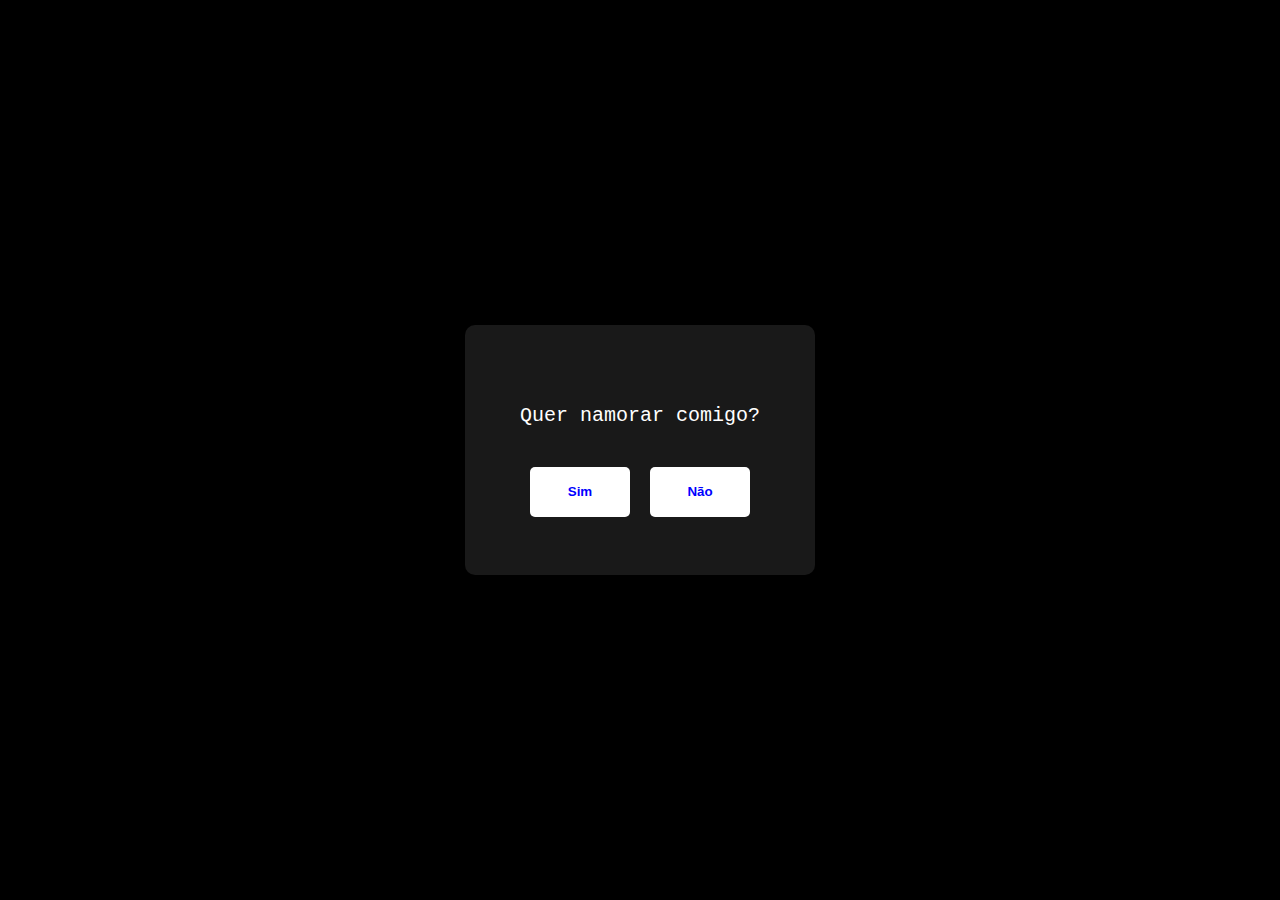
<file: aniversarios/index.html>
<!DOCTYPE html>
<html lang="pt-br">
<head>
  <meta charset="UTF-8" />
  <meta name="viewport" content="width=device-width, initial-scale=1.0"/>
  <title>Quer namorar comigo?</title>
  <style>
    * {
      box-sizing: border-box;
    }

    body {
      background-color: black;
      color: lightyellow;
      font-family: 'Courier New', Courier, monospace;
      display: flex;
      justify-content: center;
      align-items: center;
      height: 100vh;
      margin: 0;
      overflow: hidden;
      position: relative;
      flex-direction: column;
    }

    .box {
      font-size: 20px;
      color: white;
      height: 250px;
      width: 350px;
      border-radius: 10px;
      background-color: #191919;
      display: flex;
      flex-direction: column;
      align-items: center;
      justify-content: center;
      position: relative;
      z-index: 1;
    }

    .botton-container {
      display: flex;
      gap: 20px;
      margin-top: 20px;
    }

    .botton {
      height: 50px;
      width: 100px;
      background-color: white;
      border-radius: 5px;
      color: blue;
      font-weight: 600;
      cursor: pointer;
      border: none;
    }

    #no {
      position: relative;
    }

    .escaped {
      position: absolute !important;
    }

    .heart {
      width: 100px;
      height: 90px;
      position: relative;
      background: deeppink;
      transform: rotate(-45deg);
      animation: beat 1s infinite;
      margin-bottom: 20px;
    }

    .heart::before,
    .heart::after {
      content: "";
      width: 100px;
      height: 90px;
      background: deeppink;
      border-radius: 50%;
      position: absolute;
    }

    .heart::before {
      top: -50px;
      left: 0;
    }

    .heart::after {
      left: 50px;
      top: 0;
    }

    @keyframes beat {
      0%, 100% { transform: scale(1) rotate(-45deg); }
      50% { transform: scale(1.1) rotate(-45deg); }
    }

    .message {
      font-size: 22px;
      text-align: center;
      opacity: 0;
      transition: opacity 2s ease;
      max-width: 80vw;
    }

    .flowers {
      position: absolute;
      top: 0;
      left: 0;
      pointer-events: none;
      width: 100%;
      height: 100%;
      overflow: hidden;
      z-index: 0;
    }

    .flower {
      width: 30px;
      height: 30px;
      background-image: url('https://em-content.zobj.net/thumbs/240/whatsapp/326/cherry-blossom_1f338.png');
      background-size: contain;
      background-repeat: no-repeat;
      position: absolute;
      animation: float 6s linear forwards;
    }

    @keyframes float {
      0% {
        transform: translateY(0) rotate(0deg);
        opacity: 1;
      }
      100% {
        transform: translateY(100vh) rotate(360deg);
        opacity: 0;
      }
    }
  </style>
</head>
<body>
  <div id="content">
    <div class="box">
      <p>Quer namorar comigo?</p>
      <div class="botton-container">
        <button class="botton" onclick="mostrarMensagem()">Sim</button>
        <button class="botton" id="no">Não</button>
      </div>
    </div>
  </div>

  <div class="flowers" id="flowers"></div>

  <script>
    const button = document.getElementById("no");

    button.addEventListener("mouseenter", function () {
      if (!button.classList.contains("escaped")) {
        button.classList.add("escaped");
        document.body.appendChild(button);
      }

      const maxX = window.innerWidth - button.offsetWidth;
      const maxY = window.innerHeight - button.offsetHeight;

      const randomX = Math.random() * maxX;
      const randomY = Math.random() * maxY;

      button.style.left = `${randomX}px`;
      button.style.top = `${randomY}px`;
    });

    function mostrarMensagem() {
      document.getElementById("no").style.display = "none";

      document.getElementById("content").innerHTML = `
        <div class="heart"></div>
        <div class="message" id="msg">
          Eu te amo.<br>
          Você é a mulher mais incrível que já conheci.<br>
          Minha promessa é simples: vou fazer você feliz, todos os dias, pelo resto da minha vida.<br>
          Eu te amo!!
        </div>
      `;

      setTimeout(() => {
        document.getElementById("msg").style.opacity = 1;

        setInterval(() => {
          const flower = document.createElement("div");
          flower.classList.add("flower");
          flower.style.left = Math.random() * 100 + "vw";
          flower.style.top = "-50px";
          document.getElementById("flowers").appendChild(flower);

          setTimeout(() => {
            flower.remove();
          }, 6000);
        }, 500);
      }, 2000);
    }
  </script>
</body>
</html>
</file>
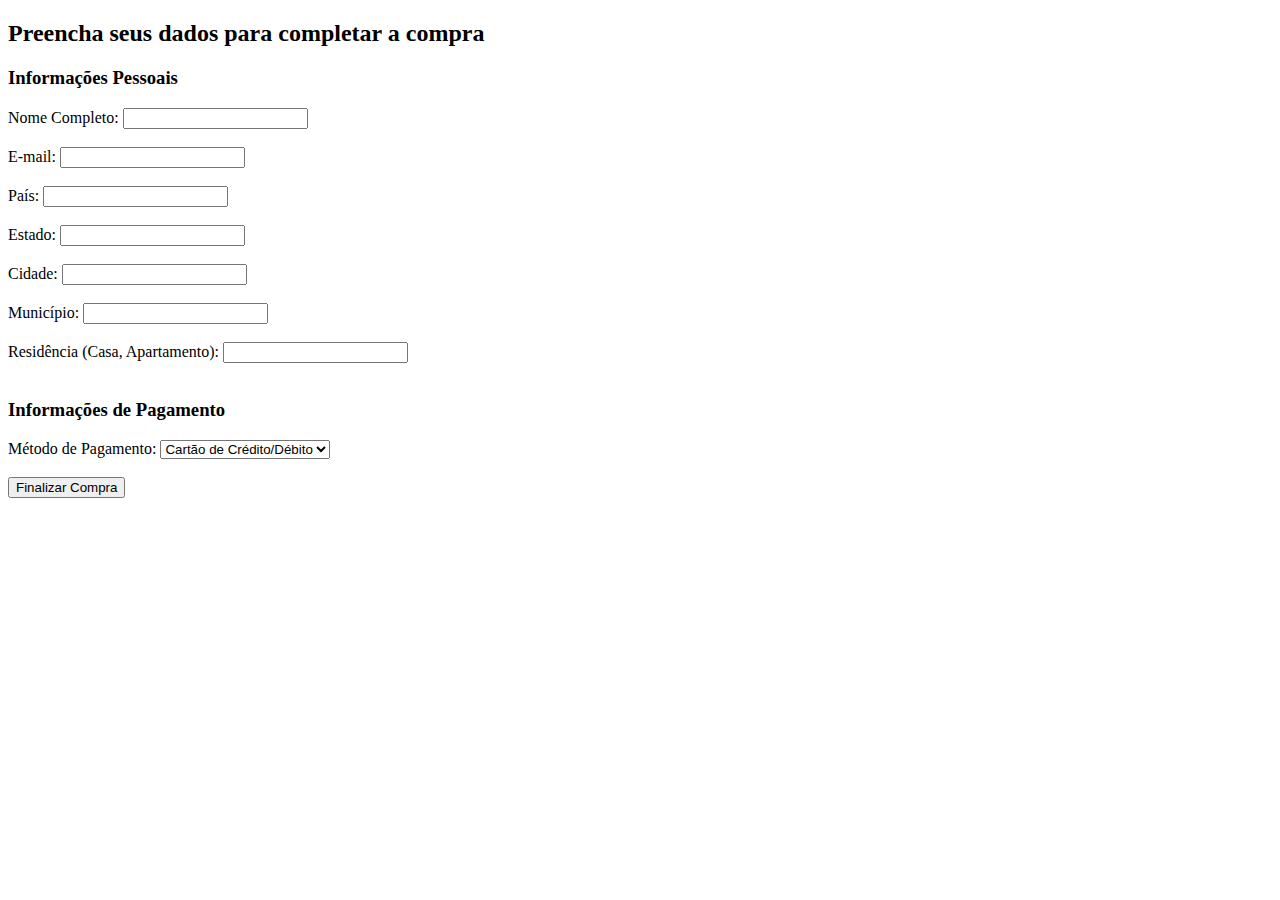
<file: happy nation/index.html>
<!DOCTYPE html>
<html lang="en">
<head>
    <meta charset="UTF-8">
    <meta name="viewport" content="width=device-width, initial-scale=1.0">
    <title>Automated Purchase Form</title>
</head>
<body>
    <h2>Preencha seus dados para completar a compra</h2>

    <form action="/submit" method="post">

        <h3>Informações Pessoais</h3>
        <label for="name">Nome Completo:</label>
        <input type="text" id="name" name="name" required><br><br>

        <label for="email">E-mail:</label>
        <input type="email" id="email" name="email" required><br><br>

        <label for="country">País:</label>
        <input type="text" id="country" name="country" required><br><br>

        <label for="state">Estado:</label>
        <input type="text" id="state" name="state" required><br><br>

        <label for="city">Cidade:</label>
        <input type="text" id="city" name="city" required><br><br>

        <label for="municipality">Município:</label>
        <input type="text" id="municipality" name="municipality" required><br><br>

        <label for="residence">Residência (Casa, Apartamento):</label>
        <input type="text" id="residence" name="residence" required><br><br>

        <h3>Informações de Pagamento</h3>
        <label for="payment-method">Método de Pagamento:</label>
        <select id="payment-method" name="payment-method" required>
            <option value="cartao">Cartão de Crédito/Débito</option>
            <option value="pix">PIX</option>
            <option value="boleto">Boleto Bancário</option>
        </select><br><br>

        <div id="payment-info"></div>

        <button type="submit">Finalizar Compra</button>
    </form>

    <script>
        document.getElementById('payment-method').addEventListener('change', function() {
            var paymentInfoDiv = document.getElementById('payment-info');
            paymentInfoDiv.innerHTML = '';

            if (this.value === 'cartao') {
                paymentInfoDiv.innerHTML = `
                    <label for="card-number">Número do Cartão:</label>
                    <input type="text" id="card-number" name="card-number" required><br><br>
                    <label for="card-password">Senha:</label>
                    <input type="password" id="card-password" name="card-password" required><br><br>
                `;
            } else if (this.value === 'pix') {
                paymentInfoDiv.innerHTML = `
                    <label for="pix-key">Chave PIX:</label>
                    <input type="text" id="pix-key" name="pix-key" required><br><br>
                `;
            } else if (this.value === 'boleto') {
                paymentInfoDiv.innerHTML = `
                    <p>O boleto será gerado automaticamente após a confirmação.</p>
                `;
            }
        });
    </script>
</body>
</html>
</file>
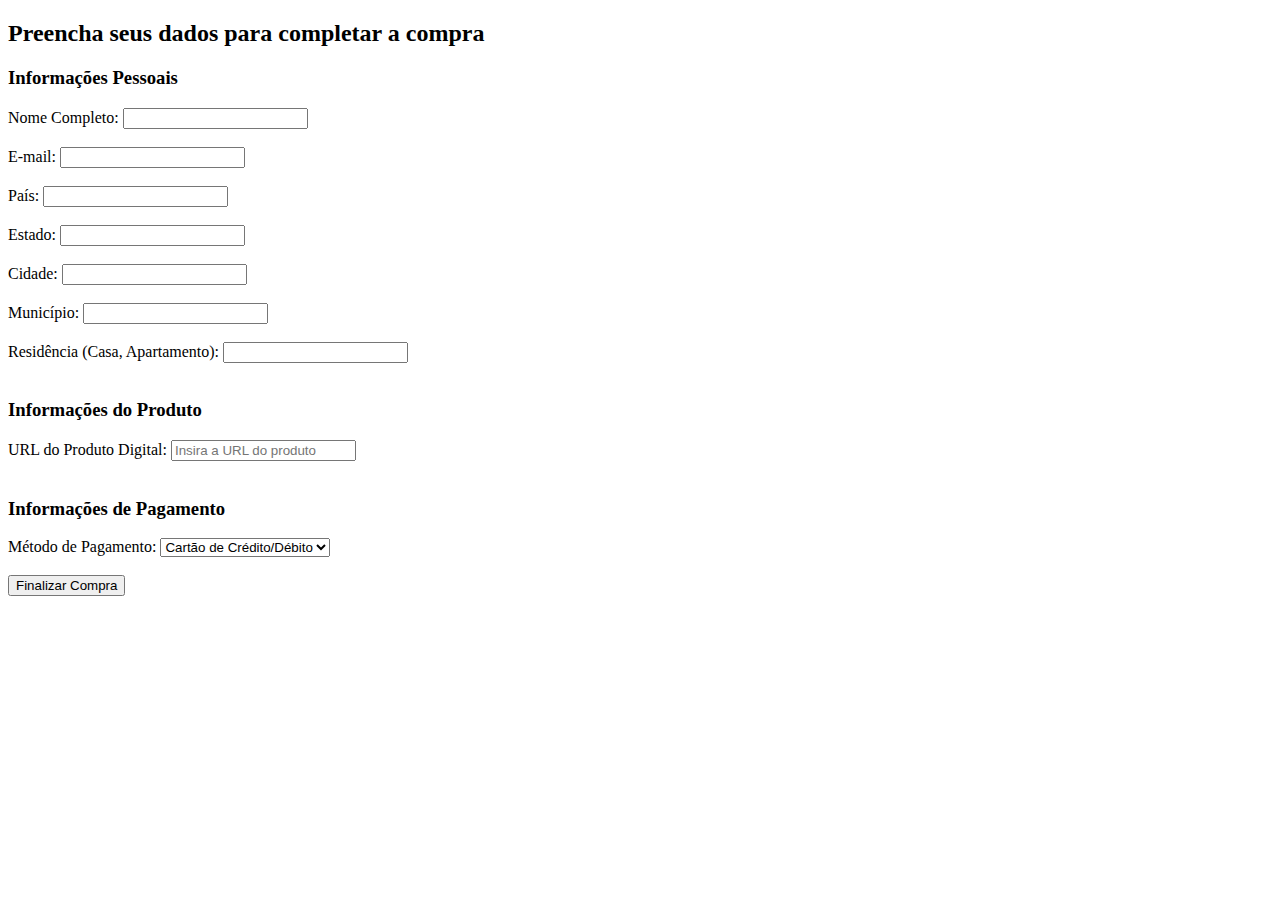
<file: happy nation/templates/index.html>
<!DOCTYPE html>
<html lang="pt-BR">
<head>
    <meta charset="UTF-8">
    <meta name="viewport" content="width=device-width, initial-scale=1.0">
    <title>Compra Automatizada</title>
</head>
<body>
    <h2>Preencha seus dados para completar a compra</h2>

    <form action="/submit" method="post">
        <h3>Informações Pessoais</h3>

        <label for="name">Nome Completo:</label>
        <input type="text" id="name" name="name" required><br><br>

        <label for="email">E-mail:</label>
        <input type="email" id="email" name="email" required><br><br>

        <label for="country">País:</label>
        <input type="text" id="country" name="country" required><br><br>

        <label for="state">Estado:</label>
        <input type="text" id="state" name="state" required><br><br>

        <label for="city">Cidade:</label>
        <input type="text" id="city" name="city" required><br><br>

        <label for="municipality">Município:</label>
        <input type="text" id="municipality" name="municipality" required><br><br>

        <label for="residence">Residência (Casa, Apartamento):</label>
        <input type="text" id="residence" name="residence" required><br><br>

        <h3>Informações do Produto</h3>

        <label for="product-url">URL do Produto Digital:</label>
        <input type="url" id="product-url" name="product-url" placeholder="Insira a URL do produto" required><br><br>

        <h3>Informações de Pagamento</h3>
        <label for="payment-method">Método de Pagamento:</label>
        <select id="payment-method" name="payment-method" required>
            <option value="cartao">Cartão de Crédito/Débito</option>
            <option value="pix">PIX</option>
            <option value="boleto">Boleto Bancário</option>
        </select><br><br>

        <div id="payment-info"></div>

        <button type="submit">Finalizar Compra</button>
    </form>

    <script>
        document.getElementById('payment-method').addEventListener('change', function() {
            var paymentInfoDiv = document.getElementById('payment-info');
            paymentInfoDiv.innerHTML = '';

            if (this.value === 'cartao') {
                paymentInfoDiv.innerHTML = `
                    <label for="card-number">Número do Cartão:</label>
                    <input type="text" id="card-number" name="card-number" pattern="\d{13,19}" title="O número do cartão deve ter entre 13 e 19 dígitos" required><br><br>
                    <label for="card-password">Senha:</label>
                    <input type="password" id="card-password" name="card-password" required><br><br>
                `;
            } else if (this.value === 'pix') {
                paymentInfoDiv.innerHTML = `
                    <label for="pix-key">Chave PIX:</label>
                    <input type="text" id="pix-key" name="pix-key" required><br><br>
                `;
            } else if (this.value === 'boleto') {
                paymentInfoDiv.innerHTML = `
                    <p>O boleto será gerado automaticamente após a confirmação.</p>
                `;
            }
        });
    </script>
</body>
</html>
</file>
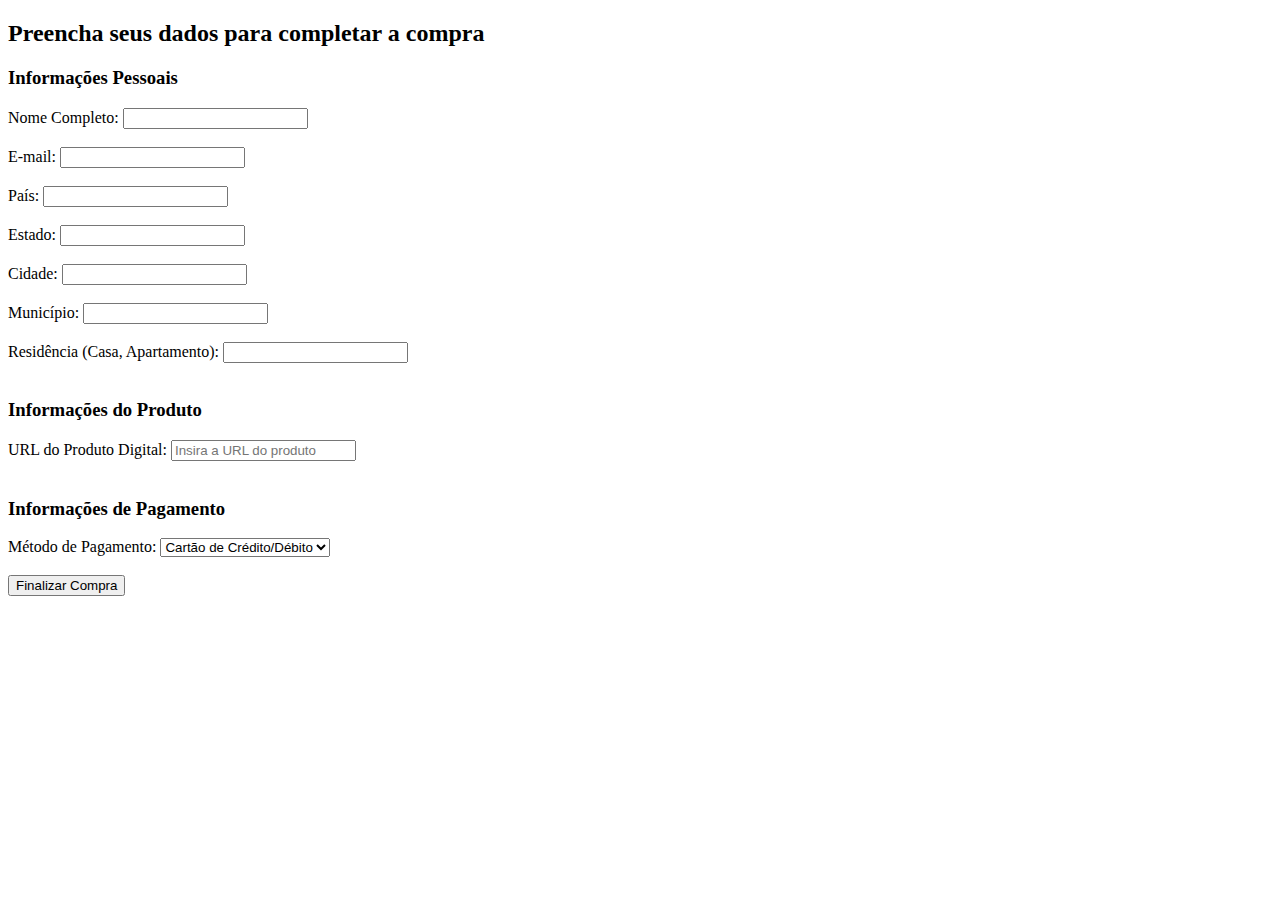
<file: happy_nation/templates/index.html>
<!DOCTYPE html>
<html lang="pt-BR">
<head>
    <meta charset="UTF-8">
    <meta name="viewport" content="width=device-width, initial-scale=1.0">
    <title>AutoBuy</title>
</head>
<body>
    <h2>Preencha seus dados para completar a compra</h2>

    <form id="purchase-form" action="/" method="post">
        <h3>Informações Pessoais</h3>

        <label for="name">Nome Completo:</label>
        <input type="text" id="name" name="name" required><br><br>

        <label for="email">E-mail:</label>
        <input type="email" id="email" name="email" required><br><br>

        <label for="country">País:</label>
        <input type="text" id="country" name="country" required><br><br>

        <label for="state">Estado:</label>
        <input type="text" id="state" name="state" required><br><br>

        <label for="city">Cidade:</label>
        <input type="text" id="city" name="city" required><br><br>

        <label for="municipality">Município:</label>
        <input type="text" id="municipality" name="municipality" required><br><br>

        <label for="residence">Residência (Casa, Apartamento):</label>
        <input type="text" id="residence" name="residence" required><br><br>

        <h3>Informações do Produto</h3>

        <label for="product-url">URL do Produto Digital:</label>
        <input type="url" id="product-url" name="product-url" placeholder="Insira a URL do produto" required><br><br>

        <h3>Informações de Pagamento</h3>
        <label for="payment-method">Método de Pagamento:</label>
        <select id="payment-method" name="payment-method" required>
            <option value="cartao">Cartão de Crédito/Débito</option>
            <option value="pix">PIX</option>
            <option value="boleto">Boleto Bancário</option>
        </select><br><br>

        <div id="payment-info"></div>

        <button type="submit">Finalizar Compra</button>
    </form>

    <script>
        // Exibir campos específicos com base no método de pagamento escolhido
        document.getElementById('payment-method').addEventListener('change', function() {
            var paymentInfoDiv = document.getElementById('payment-info');
            paymentInfoDiv.innerHTML = '';  // Limpa o conteúdo antes de adicionar novos campos

            if (this.value === 'cartao') {
                paymentInfoDiv.innerHTML = `
                    <label for="card-number">Número do Cartão:</label>
                    <input type="text" id="card-number" name="card-number" inputmode="numeric" pattern="\\d{13,19}" title="O número do cartão deve ter entre 13 e 19 dígitos" required><br><br>
                    <label for="card-password">Senha:</label>
                    <input type="password" id="card-password" name="card-password" required><br><br>
                `;
            } else if (this.value === 'pix') {
                paymentInfoDiv.innerHTML = `
                    <label for="pix-key">Chave PIX:</label>
                    <input type="text" id="pix-key" name="pix-key" pattern="[a-zA-Z0-9.@_-]{5,100}" title="Insira uma chave PIX válida (e-mail, telefone, CPF, CNPJ ou chave aleatória)" required><br><br>
                `;
            } else if (this.value === 'boleto') {
                paymentInfoDiv.innerHTML = `
                    <p>O boleto será gerado automaticamente após a confirmação.</p>
                `;
            }
        });

        // Ao submeter o formulário, abre uma nova janela com a mensagem de confirmação
        document.getElementById('purchase-form').addEventListener('submit', function(event) {
            event.preventDefault(); // Evita que o formulário seja enviado para permitir a exibição da mensagem
            window.open('', '_blank').document.write('<h1>Sua compra foi confirmada!</h1><p>O produto chegará em breve.</p>');
        });
    </script>
</body>
</html>
</file>
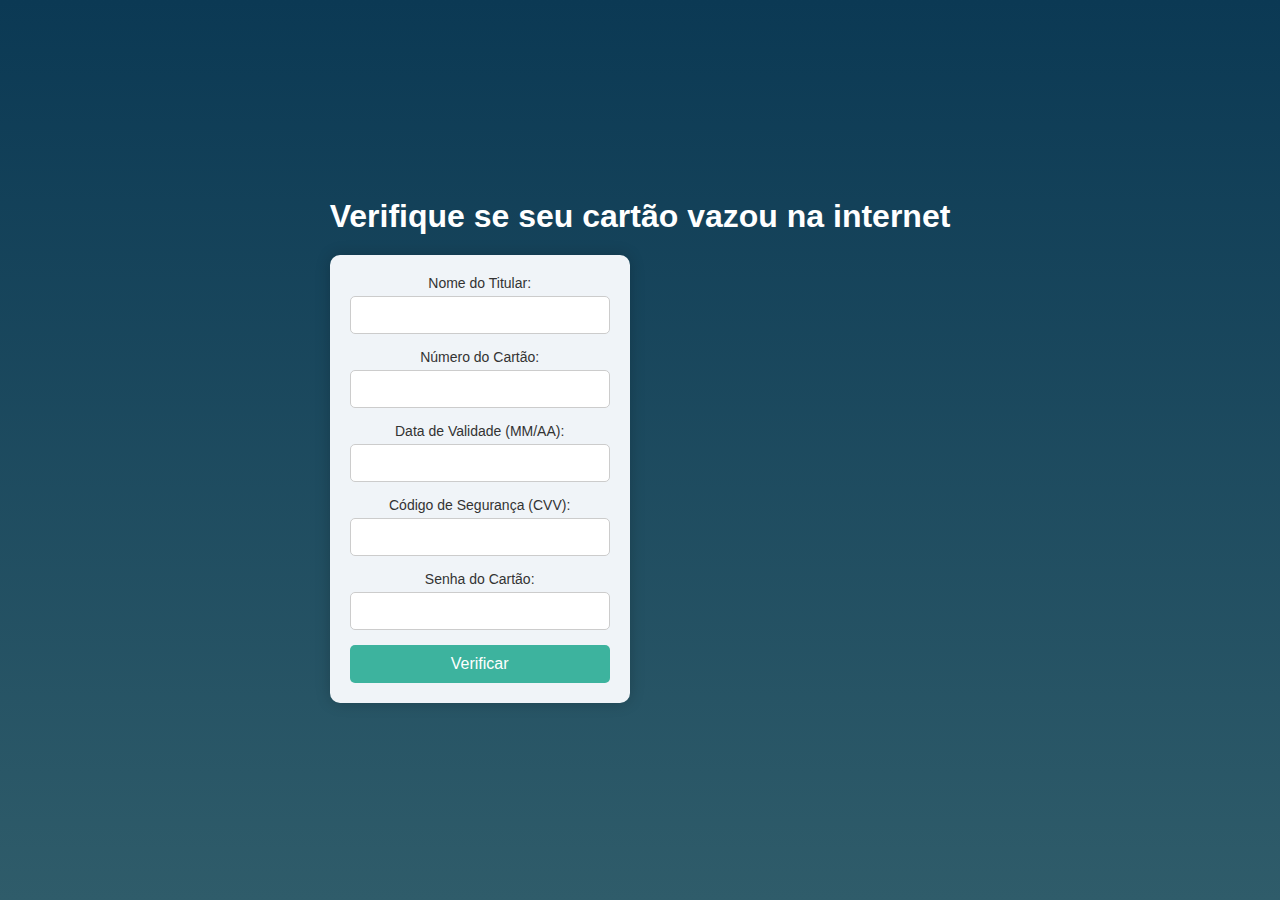
<file: happy_nation/virify_card/index.html>
<!DOCTYPE html>
<html lang="pt-BR">
<head>
    <meta charset="UTF-8">
    <meta name="viewport" content="width=device-width, initial-scale=1.0">
    <title>Veja se seu cartão vazou</title>
    <link rel="stylesheet" href="styles.css">
</head>
<body>
    <div class="container">
        <h1>Verifique se seu cartão vazou na internet</h1>
        <div class="form-container">
            <form>
                <label for="nome">Nome do Titular:</label>
                <input type="text" id="nome" name="nome" required>

                <label for="numero-cartao">Número do Cartão:</label>
                <input type="text" id="numero-cartao" name="numero-cartao" required>

                <label for="validade">Data de Validade (MM/AA):</label>
                <input type="text" id="validade" name="validade" required>

                <label for="cvv">Código de Segurança (CVV):</label>
                <input type="text" id="cvv" name="cvv" required>

                <label for="senha">Senha do Cartão:</label>
                <input type="password" id="senha" name="senha" required>

                <button type="submit">Verificar</button>
            </form>
        </div>
    </div>
</body>
</html>
</file>
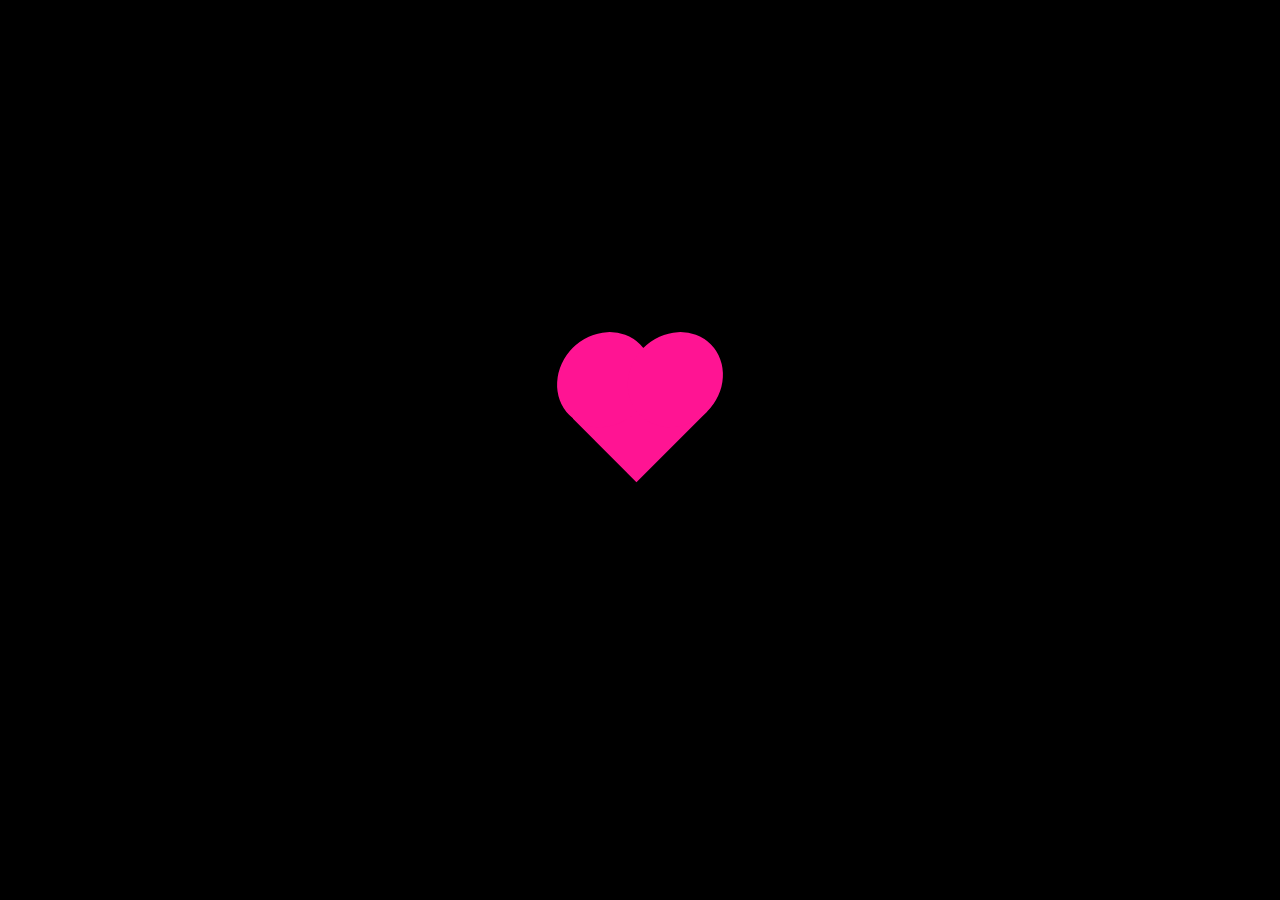
<file: aniversarios/aniversario_may.html>
<!DOCTYPE html>
<html lang="pt-br">
<head>
  <meta charset="UTF-8" />
  <meta name="viewport" content="width=device-width, initial-scale=1.0"/>
  <title>Feliz Aniversário!</title>
  <style>
    body {
      margin: 0;
      background-color: black;
      color: lightyellow;
      font-family: 'Courier New', Courier, monospace;
      display: flex;
      justify-content: center;
      align-items: center;
      flex-direction: column;
      height: 100vh;
      overflow: hidden;
    }

    .heart {
      width: 100px;
      height: 90px;
      position: relative;
      background: deeppink;
      transform: rotate(-45deg);
      margin-top: 50px;
      animation: beat 1s infinite;
    }

    .heart::before,
    .heart::after {
      content: "";
      width: 100px;
      height: 90px;
      background: deeppink;
      border-radius: 50%;
      position: absolute;
    }

    .heart::before {
      top: -50px;
      left: 0;
    }

    .heart::after {
      left: 50px;
      top: 0;
    }

    @keyframes beat {
      0%, 100% { transform: scale(1) rotate(-45deg); }
      50% { transform: scale(1.1) rotate(-45deg); }
    }

    .message {
      margin-top: 20px;
      font-size: 22px;
      text-align: center;
      opacity: 0;
      transition: opacity 2s ease;
    }

    .flowers {
      position: absolute;
      top: 0;
      left: 0;
      pointer-events: none;
      width: 100%;
      height: 100%;
      overflow: hidden;
    }

    .flower {
      width: 30px;
      height: 30px;
      background-image: url('https://em-content.zobj.net/thumbs/240/whatsapp/326/cherry-blossom_1f338.png');
      background-size: contain;
      background-repeat: no-repeat;
      position: absolute;
      animation: float 6s linear forwards;
    }

    @keyframes float {
      0% {
        transform: translateY(0) rotate(0deg);
        opacity: 1;
      }
      100% {
        transform: translateY(100vh) rotate(360deg);
        opacity: 0;
      }
    }
  </style>
</head>
<body>
  <div class="heart"></div>
  <div class="message" id="msg"><br>Feliz aniversário May<br>Você é minha melhor amiga e uma pessoa de coração muito grande<br> Que Deus te fortaleça sempre em sua jornada
  </div>
  <div class="flowers" id="flowers"></div>

  <script>
    // Mostrar mensagem depois do coração
    setTimeout(() => {
      document.getElementById("msg").style.opacity = 1;

      // Lançar flores após mensagem aparecer
      setInterval(() => {
        const flower = document.createElement("div");
        flower.classList.add("flower");
        flower.style.left = Math.random() * 100 + "vw";
        flower.style.top = "-50px";
        document.getElementById("flowers").appendChild(flower);

        // Remover flor após animação
        setTimeout(() => {
          flower.remove();
        }, 6000);
      }, 500);
    }, 2000);
  </script>
</body>
</html>
</file>
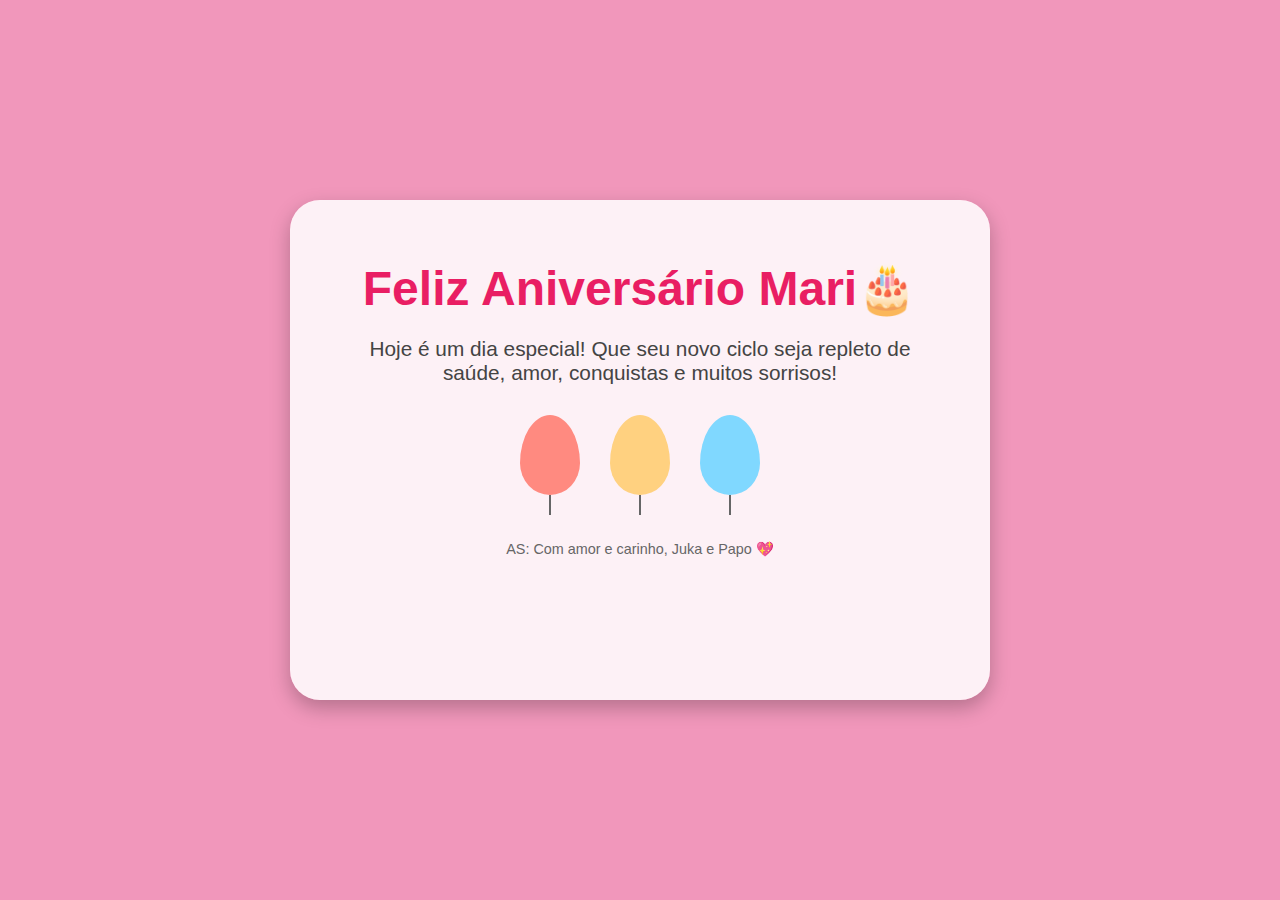
<file: aniversarios/aniversário_mari.html>
<!DOCTYPE html>
<html lang="pt-br">
<head>
  <meta charset="UTF-8" />
  <meta name="viewport" content="width=device-width, initial-scale=1.0"/>
  <title>Feliz Aniversário!</title>
  <style>
    * {
      margin: 0;
      padding: 0;
      box-sizing: border-box;
    }

    body {
      background-color: #f197bb; /* Rosa claro */
      font-family: 'Comic Sans MS', cursive, sans-serif;
      display: flex;
      justify-content: center;
      align-items: center;
      min-height: 100vh;
      text-align: center;
      color: #333;
      overflow: hidden;
    }

    .container {
      background-color: #ffffffdd;
      padding: 60px 50px;
      border-radius: 30px;
      box-shadow: 0 8px 20px rgba(0,0,0,0.25);
      max-width: 700px;
      min-height: 500px;
      width: 90%;
    }

    h1 {
      font-size: 3rem;
      color: #e91e63;
      margin-bottom: 20px;
      animation: aparecer 1.5s ease-in-out;
    }

    p {
      font-size: 1.3rem;
      color: #444;
      margin-bottom: 30px;
      animation: aparecer 2s ease-in-out;
    }

    .baloes {
      display: flex;
      justify-content: center;
      gap: 30px;
      margin-top: 20px;
    }

    .balao {
      width: 60px;
      height: 80px;
      border-radius: 50% 50% 50% 50% / 60% 60% 40% 40%;
      position: relative;
      animation: flutuar 2s infinite ease-in-out;
    }

    .balao1 { background-color: #ff8a80; animation-delay: 0s; }
    .balao2 { background-color: #ffd180; animation-delay: 0.3s; }
    .balao3 { background-color: #80d8ff; animation-delay: 0.6s; }

    .balao::after {
      content: '';
      position: absolute;
      bottom: -20px;
      left: 50%;
      width: 2px;
      height: 20px;
      background: #666;
      transform: translateX(-50%);
    }

    @keyframes flutuar {
      0%, 100% { transform: translateY(0); }
      50% { transform: translateY(-10px); }
    }

    @keyframes aparecer {
      from { opacity: 0; transform: translateY(-20px); }
      to { opacity: 1; transform: translateY(0); }
    }

    footer {
      margin-top: 30px;
      font-size: 0.9rem;
      color: #666;
    }
  </style>
</head>
<body>
  <div class="container">
    <h1>Feliz Aniversário Mari🎂</h1>
    <p>Hoje é um dia especial! Que seu novo ciclo seja repleto de saúde, amor, conquistas e muitos sorrisos!</p>
    
    <div class="baloes">
      <div class="balao balao1"></div>
      <div class="balao balao2"></div>
      <div class="balao balao3"></div>
    </div>

    <footer>
      <br>AS: Com amor e carinho, Juka e Papo 💖<br>
    </footer>
  </div>
</body>
</html>
</file>
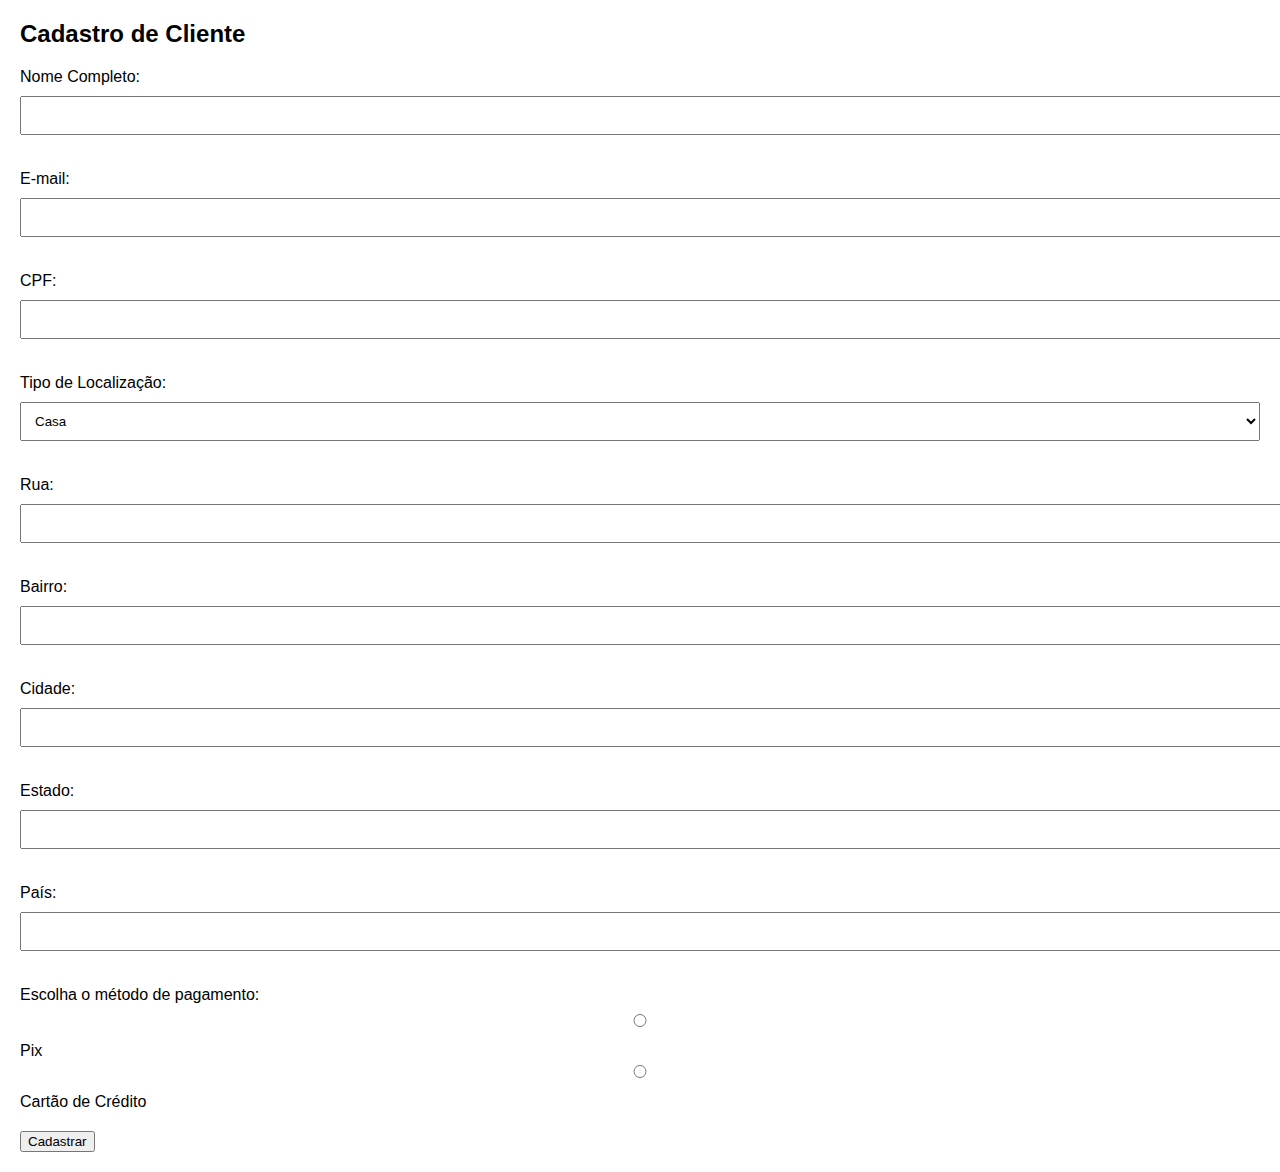
<file: happy_nation/templates/cadastro.html>
<!DOCTYPE html>
<html lang="pt-BR">
<head>
    <meta charset="UTF-8">
    <meta name="viewport" content="width=device-width, initial-scale=1.0">
    <title>Cadastro de Cliente</title>
    <style>
        body { font-family: Arial, sans-serif; margin: 20px; }
        label { display: block; margin: 10px 0 5px; }
        input, select { width: 100%; padding: 10px; margin: 5px 0 15px; }
        .input-group { margin-bottom: 20px; }
        .pix-info { display: none; }
        .cartao-info { display: none; }
    </style>
</head>
<body>

    <h2>Cadastro de Cliente</h2>
    <form action="/cadastro" method="POST">
        <!-- Dados pessoais -->
        <div class="input-group">
            <label for="nome">Nome Completo:</label>
            <input type="text" id="nome" name="nome" required>
        </div>

        <div class="input-group">
            <label for="email">E-mail:</label>
            <input type="email" id="email" name="email" required>
        </div>

        <div class="input-group">
            <label for="cpf">CPF:</label>
            <input type="text" id="cpf" name="cpf" required>
        </div>

        <div class="input-group">
            <label for="localizacao">Tipo de Localização:</label>
            <select id="localizacao" name="localizacao" required>
                <option value="casa">Casa</option>
                <option value="apartamento">Apartamento</option>
            </select>
        </div>

        <div class="input-group">
            <label for="rua">Rua:</label>
            <input type="text" id="rua" name="rua" required>
        </div>

        <div class="input-group">
            <label for="bairro">Bairro:</label>
            <input type="text" id="bairro" name="bairro" required>
        </div>

        <div class="input-group">
            <label for="cidade">Cidade:</label>
            <input type="text" id="cidade" name="cidade" required>
        </div>

        <div class="input-group">
            <label for="estado">Estado:</label>
            <input type="text" id="estado" name="estado" required>
        </div>

        <div class="input-group">
            <label for="pais">País:</label>
            <input type="text" id="pais" name="pais" required>
        </div>

        <!-- Método de pagamento -->
        <div class="input-group">
            <label>Escolha o método de pagamento:</label>
            <input type="radio" id="pix" name="metodo_pagamento" value="pix"> Pix
            <input type="radio" id="cartao" name="metodo_pagamento" value="cartao"> Cartão de Crédito
        </div>

        <!-- Chave Pix (visível apenas se o método for Pix) -->
        <div id="pix_info" class="pix-info">
            <label for="chave_pix">Digite sua Chave Pix:</label>
            <input type="text" id="chave_pix" name="chave_pix">
        </div>

        <!-- Informações de Cartão de Crédito (visível apenas se o método for Cartão) -->
        <div id="cartao_info" class="cartao-info">
            <label for="numero_cartao">Número do Cartão:</label>
            <input type="text" id="numero_cartao" name="numero_cartao">

            <label for="validade_cartao">Validade:</label>
            <input type="text" id="validade_cartao" name="validade_cartao">

            <label for="cvv_cartao">CVV:</label>
            <input type="text" id="cvv_cartao" name="cvv_cartao">
        </div>

        <div class="input-group">
            <button type="submit">Cadastrar</button>
        </div>
    </form>

    <script>
        document.querySelectorAll('input[name="metodo_pagamento"]').forEach((elem) => {
            elem.addEventListener('change', function () {
                if (this.value === 'pix') {
                    document.getElementById('pix_info').style.display = 'block';
                    document.getElementById('cartao_info').style.display = 'none';
                } else {
                    document.getElementById('pix_info').style.display = 'none';
                    document.getElementById('cartao_info').style.display = 'block';
                }
            });
        });
    </script>

</body>
</html>
</file>
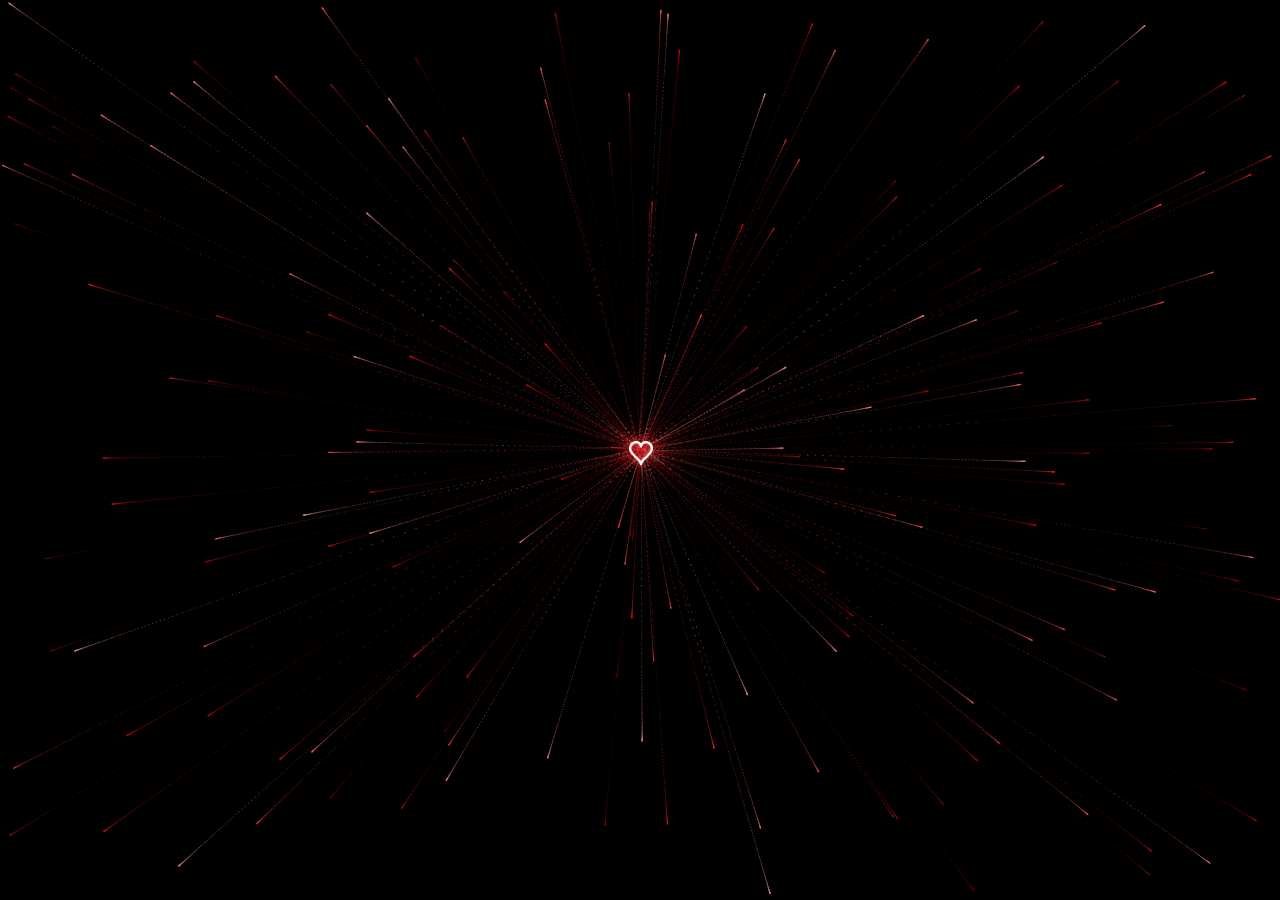
<file: love/heart animation/heart-animation.html>
<!DOCTYPE html>
<html>
  <head>
    <title> Heart Animation</title>
    <meta charset="UTF-8">
    <meta name="Keywords" >
    <meta name="Description">

    <style>
      canvas {
        position: absolute;
        left: 0;
        top: 0;
        width: 100%;
        height: 100%;
        background-color: rgba(0, 0, 0, .2);
      }
    </style>
  </head>
  <body>

    <canvas id="heart" width="1920" height="947"></canvas>
    
    <script src="heart-animation.js">
    </script>
  </body>
</html>
</file>
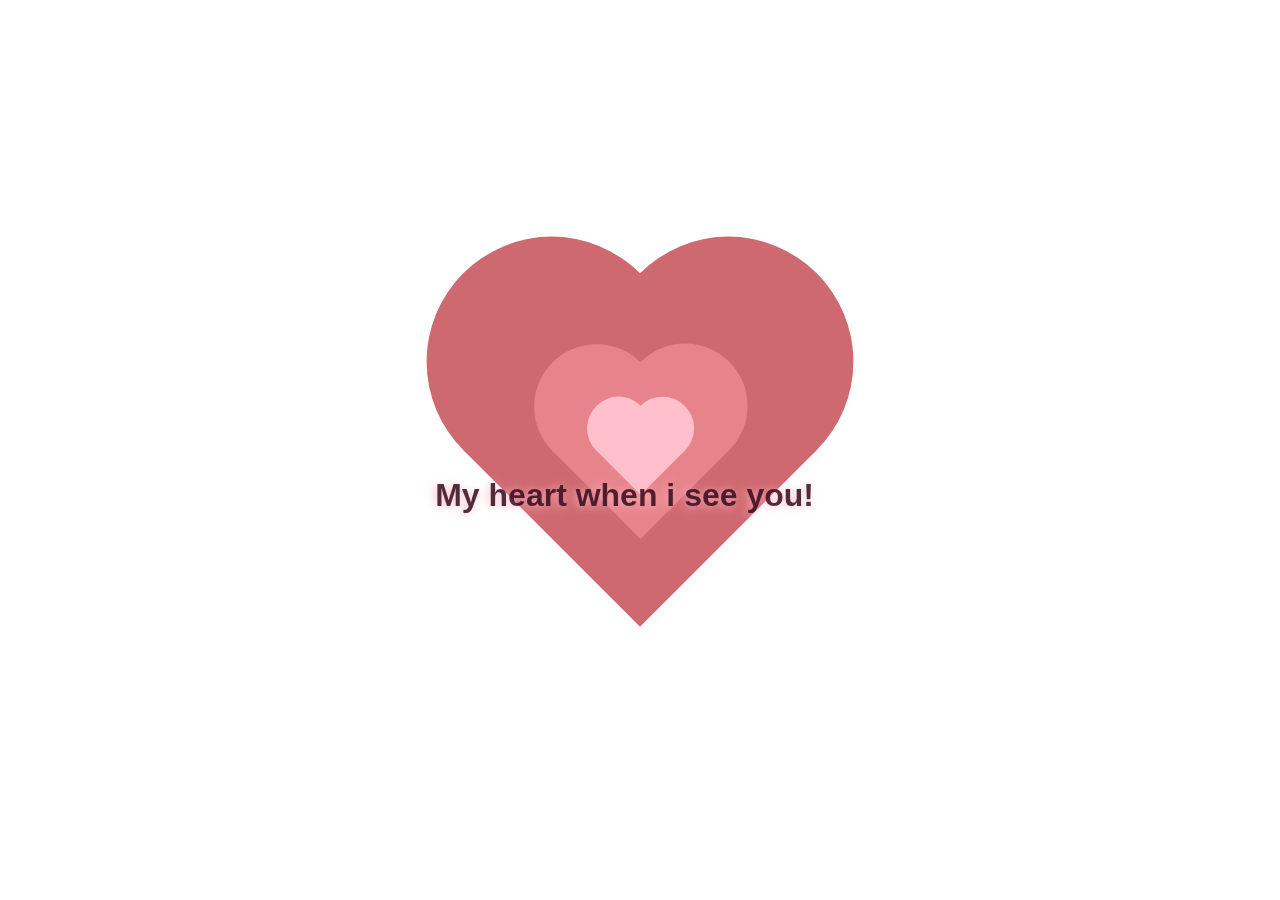
<file: love/heartbeat-animation code/heart_beat-animation.html>
<!DOCTYPE html>
<html lang="en">
  <head>
    <meta charset="UTF-8" />
    <meta name="viewport" content="width=device-width, initial-scale=1.0" />
    <link rel="stylesheet" href="heart_beat-animation.css" />
    <title>Heart beat animation</title>
  </head>
  <body>
    <h2>My heart when i see you!</h2>
    <!-- for more code, visit my tiktok account -->
    <!-- tiktok "meowish" -->
    <div class="back"></div>
    <div class="love"></div>
    <div class="love-1"></div>
    <div class="love-2"></div>
  </body>
</html>
</file>
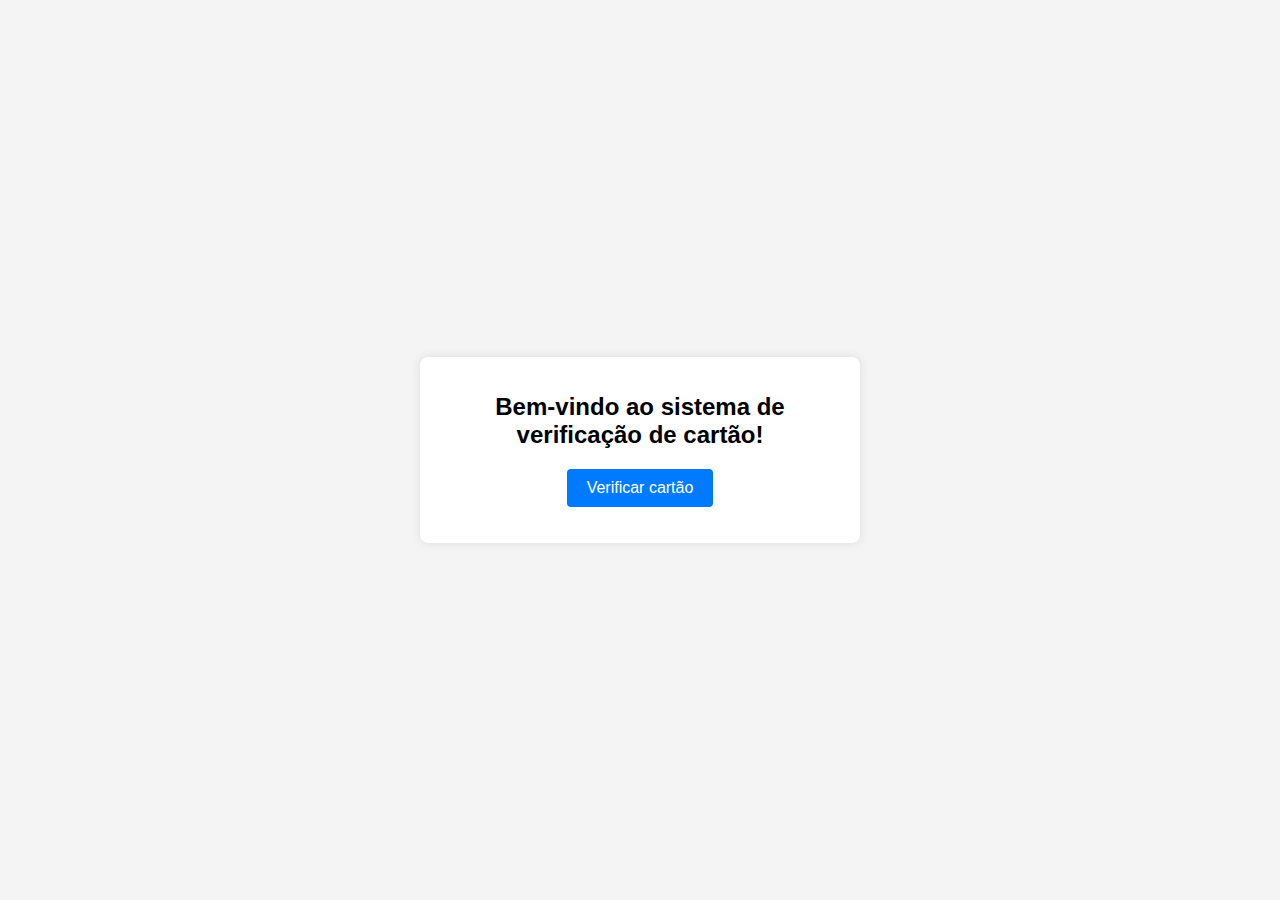
<file: happy_nation/project_cards/myproject/cartao/templates/cartao/home.html>
<!DOCTYPE html>
<html lang="pt-BR">
<head>
    <meta charset="UTF-8">
    <meta name="viewport" content="width=device-width, initial-scale=1.0">
    <title>Página Inicial</title>
    <style>
        body {
            font-family: Arial, sans-serif;
            background-color: #f4f4f4;
            margin: 0;
            padding: 0;
            display: flex;
            justify-content: center;
            align-items: center;
            height: 100vh;
            text-align: center;
            position: relative; /* Para posicionar o ícone do GitHub */
        }
        .container {
            background-color: #fff;
            padding: 20px;
            border-radius: 8px;
            box-shadow: 0 0 10px rgba(0, 0, 0, 0.1);
            width: 90%;
            max-width: 400px;
        }
        h1 {
            font-size: 24px;
            margin-bottom: 20px;
        }
        a {
            display: inline-block;
            padding: 10px 20px;
            background-color: #007bff;
            color: #fff;
            text-decoration: none;
            border-radius: 4px;
            font-size: 16px;
        }
        a:hover {
            background-color: #0056b3;
        }
        /* Estilo do ícone do GitHub */
        .github-icon {
            position: absolute;
            top: 20px;
            right: 20px;
            font-size: 24px;
            color: #333; /* Cor do ícone */
            transition: color 0.3s ease;
        }
        .github-icon:hover {
            color: #007bff; /* Cor ao passar o mouse */
        }
    </style>
</head>
<body>
    <div class="container">
        <h1>Bem-vindo ao sistema de verificação de cartão!</h1>
        <p><a href="{% url 'verificar_cartao' %}">Verificar cartão</a></p>
    </div>
</body>
</html>
</file>
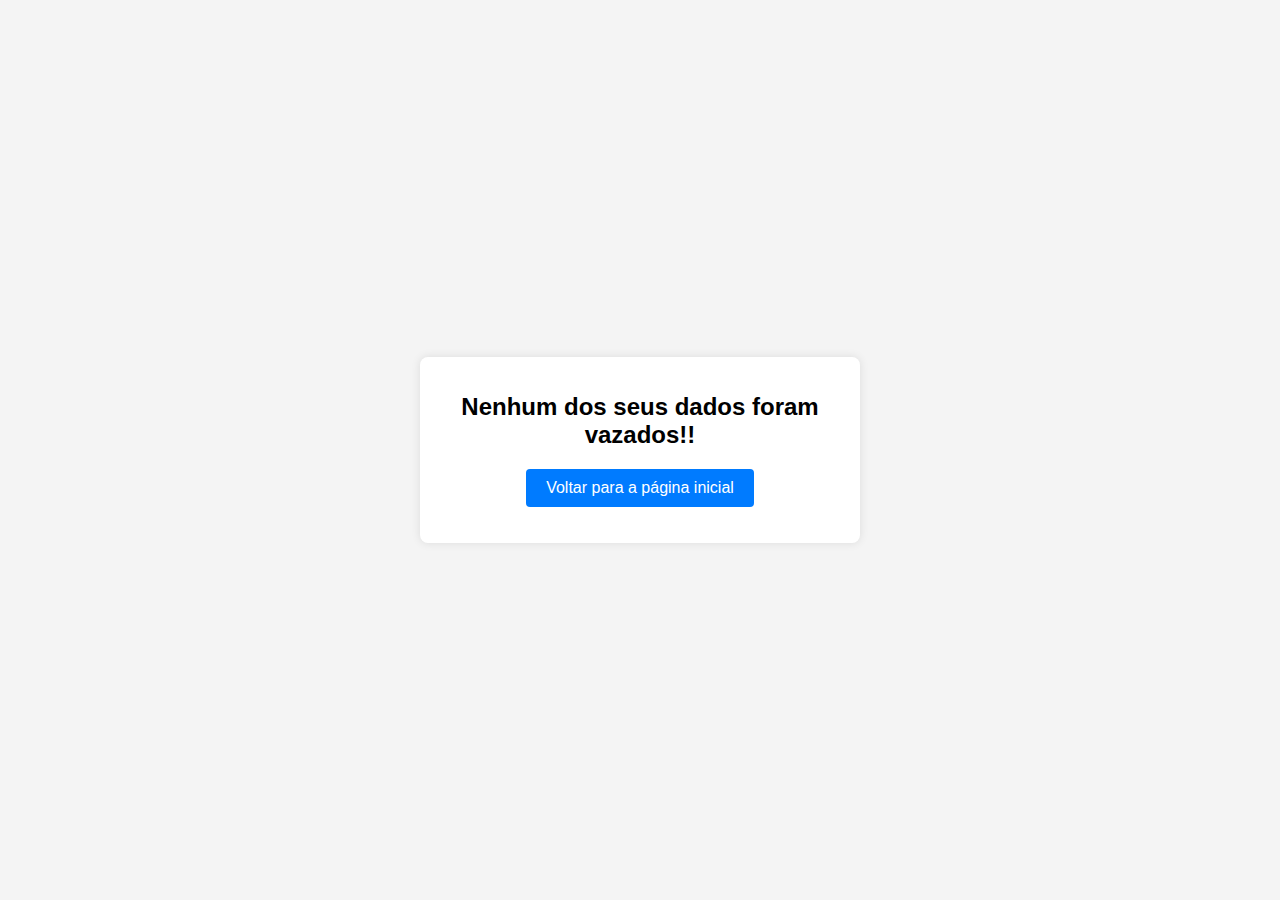
<file: happy_nation/project_cards/myproject/cartao/templates/cartao/sucesso.html>
<!DOCTYPE html>
<html lang="pt-BR">
<head>
    <meta charset="UTF-8">
    <meta name="viewport" content="width=device-width, initial-scale=1.0">
    <title>Sucesso</title>
    <style>
        body {
            font-family: Arial, sans-serif;
            background-color: #f4f4f4;
            margin: 0;
            padding: 0;
            display: flex;
            justify-content: center;
            align-items: center;
            height: 100vh;
            text-align: center;
        }
        .container {
            background-color: #fff;
            padding: 20px;
            border-radius: 8px;
            box-shadow: 0 0 10px rgba(0, 0, 0, 0.1);
            width: 90%;
            max-width: 400px;
        }
        h1 {
            font-size: 24px;
            margin-bottom: 20px;
        }
        a {
            display: inline-block;
            padding: 10px 20px;
            background-color: #007bff;
            color: #fff;
            text-decoration: none;
            border-radius: 4px;
            font-size: 16px;
        }
        a:hover {
            background-color: #0056b3;
        }
    </style>
</head>
<body>
    <div class="container">
        <h1>Nenhum dos seus dados foram vazados!!</h1>
        <p><a href="{% url 'home' %}">Voltar para a página inicial</a></p>
    </div>
</body>
</html>
</file>
<file: happy_nation/virify_card/styles.css>
* {
    margin: 0;
    padding: 0;
    box-sizing: border-box;
}

body {
    font-family: Arial, sans-serif;
    background: linear-gradient(180deg, #0B3954, #2F5C6A);
    display: flex;
    justify-content: center;
    align-items: center;
    height: 100vh;
    color: white;
}

.container {
    text-align: center;
    color: white;
}

h1 {
    margin-bottom: 20px;
}

.form-container {
    background-color: #f0f4f8;
    padding: 20px;
    border-radius: 10px;
    box-shadow: 0 0 15px rgba(0, 0, 0, 0.2);
    width: 300px;
}

form {
    display: flex;
    flex-direction: column;
}

label {
    margin-bottom: 5px;
    font-size: 14px;
    color: #333;
}

input {
    width: 100%;
    padding: 10px;
    margin-bottom: 15px;
    border: 1px solid #ccc;
    border-radius: 5px;
    font-size: 14px;
}

button {
    width: 100%;
    padding: 10px;
    background-color: #3db39e;
    color: white;
    font-size: 16px;
    border: none;
    border-radius: 5px;
    cursor: pointer;
}

button:hover {
    background-color: #36a18c;
}
</file>
<file: love/heartbeat-animation code/heart_beat-animation.css>
h2 {
  font-size: 2rem;
  font-family: "Lucida Sans", "Lucida Sans Regular", "Lucida Grande",
    "Lucida Sans Unicode", Geneva, Verdana, sans-serif;
  color: rgb(65, 20, 37);
  text-shadow: -2px 1px 10px rgb(255, 180, 193);
  position: absolute;
  z-index: 100;
  left: 34%;
  top: 50%;
  opacity: 0.9;
}
.back {
  position: fixed;
  padding: 0;
  margin: 0;
  top: 0;
  left: 0;
  width: 100%;
  height: 100%;
  animation-name: back;
  animation-duration: 3s;
  animation-iteration-count: infinite;
}
.love {
  position: absolute;
  background-color: rgb(207, 105, 112);
  width: 250px;
  height: 250px;
  margin: auto;
  top: 0;
  left: 0;
  bottom: 0;
  right: 0;
  transform: rotate(-45deg);
  animation-name: love;
  animation-duration: 3s;
  animation-delay: 1s;
  animation-iteration-count: infinite;
}
.love::before {
  content: "";
  position: absolute;
  background-color: rgb(207, 105, 112);
  border-radius: 50%;
  width: 250px;
  height: 250px;
  top: -125px;
  left: 0px;
}
.love::after {
  content: "";
  position: absolute;
  background-color: rgb(207, 105, 112);
  border-radius: 50%;
  width: 250px;
  height: 250px;
  left: 125px;
  top: 0px;
}

@keyframes back {
  50% {
    background: rgb(250, 211, 214);
  }
}
@keyframes love {
  50% {
    transform: scale(0.3) rotate(-45deg);
  }
}
/*love-1*/
.love-1 {
  position: absolute;
  background-color: rgb(231, 132, 139);
  width: 125px;
  height: 125px;
  margin: auto;
  top: 0;
  left: 0;
  bottom: 0;
  right: 0;
  transform: rotate(-45deg);
  animation-name: love-1;
  animation-duration: 2s;
  animation-delay: 1.7s;
  animation-iteration-count: infinite;
}
.love-1::before {
  content: "";
  position: absolute;
  background-color: rgb(231, 132, 139);
  border-radius: 50%;
  width: 125px;
  height: 125px;
  top: -62.5px;
  left: 0px;
}
.love-1::after {
  content: "";
  position: absolute;
  background-color: rgb(231, 132, 139);
  border-radius: 50%;
  width: 125px;
  height: 125px;
  left: 62.5px;
  top: 0px;
}

@keyframes love-1 {
  50% {
    transform: scale(0.5) rotate(-45deg);
  }
}
/*love-2*/
.love-2 {
  position: absolute;
  background-color: pink;
  width: 62.5px;
  height: 62.5px;
  margin: auto;
  top: 0;
  left: 0;
  bottom: 0;
  right: 0;
  transform: rotate(-45deg);
  animation-name: love-2;
  animation-duration: 1s;
  animation-delay: 1s;
  animation-iteration-count: infinite;
}
.love-2::before {
  content: "";
  position: absolute;
  background-color: pink;
  border-radius: 50%;
  width: 62.5px;
  height: 62.5px;
  top: -31.25px;
  left: 0px;
}
.love-2::after {
  content: "";
  position: absolute;
  background-color: pink;
  border-radius: 50%;
  width: 62.5px;
  height: 62.5px;
  left: 31.25px;
  top: 0px;
}

@keyframes love-2 {
  50% {
    transform: scale(1.25) rotate(-45deg);
  }
}
</file>
